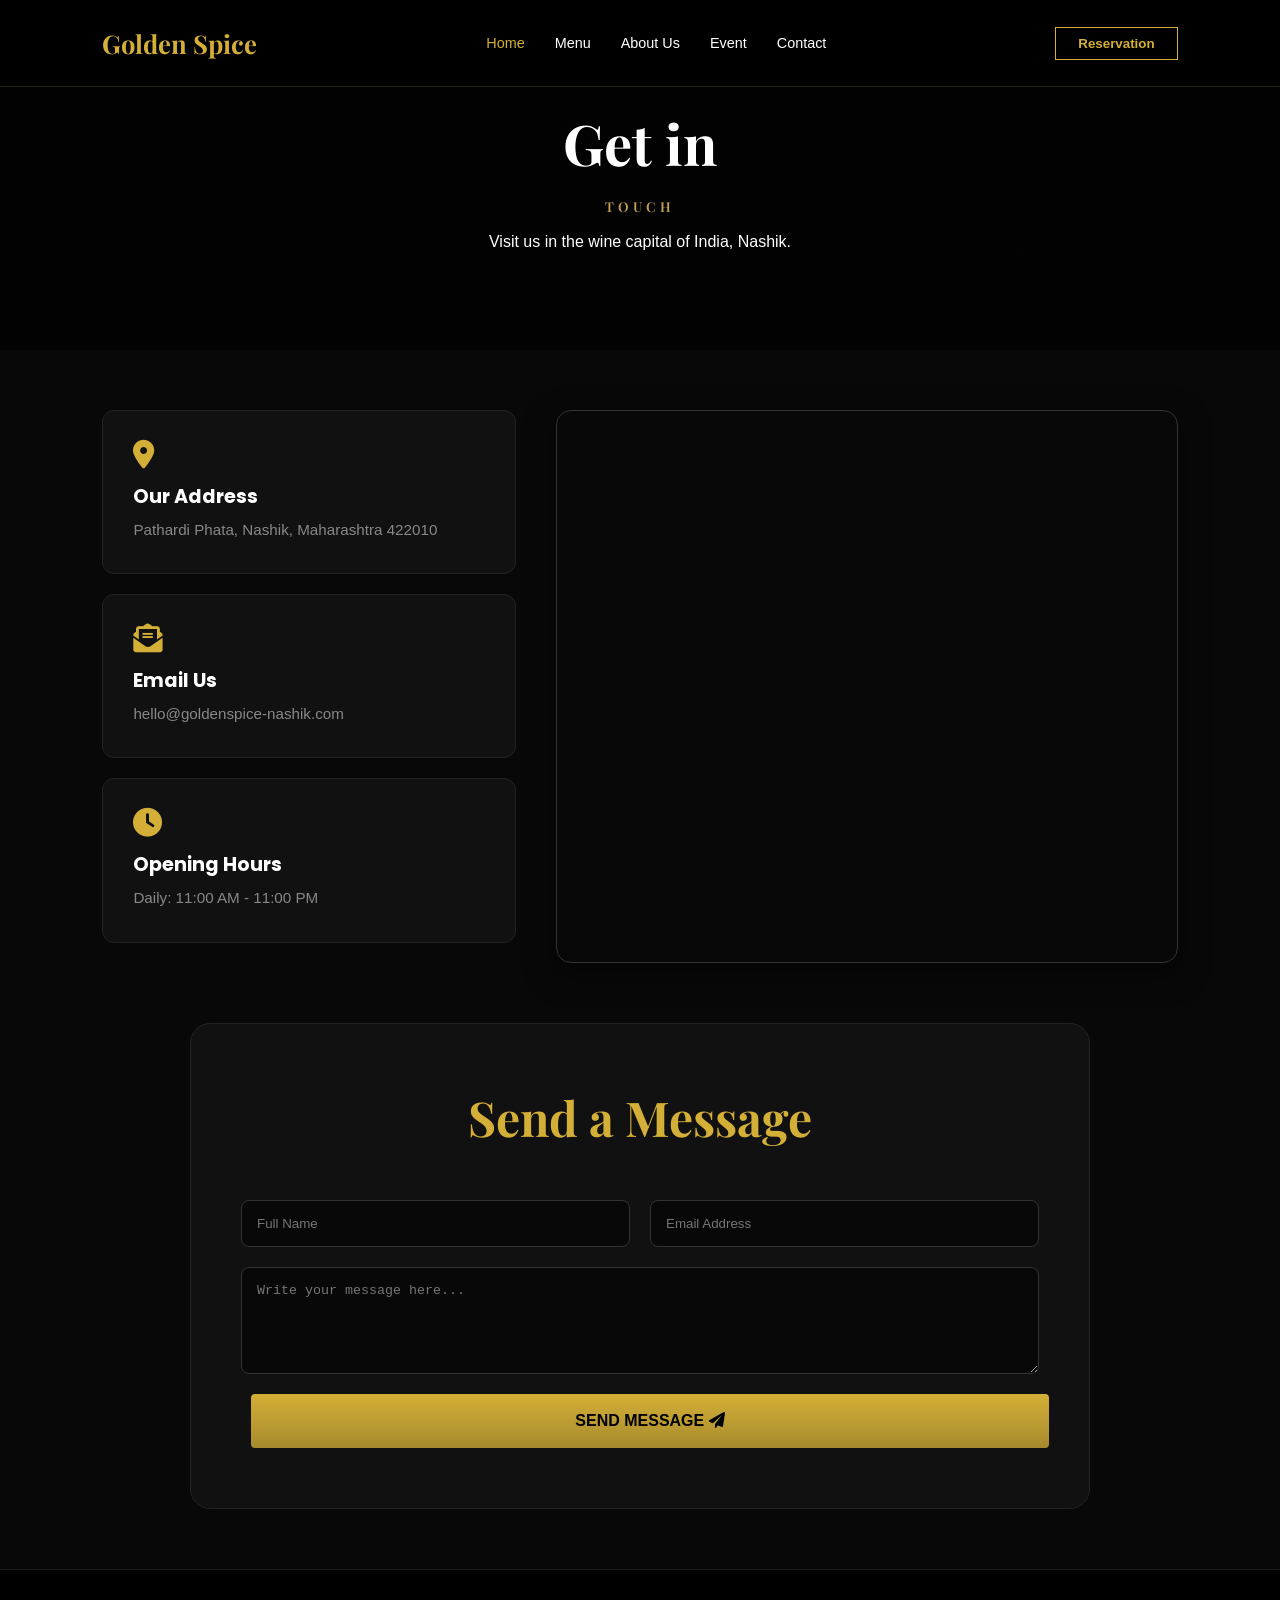
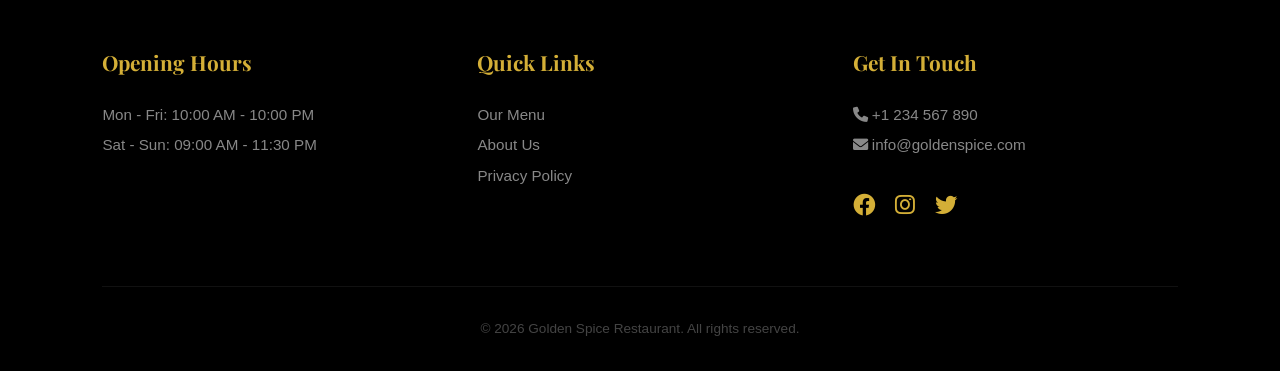
<file: Restaurant_Website/contact.html>
<!DOCTYPE html>
<html lang="en">
<head>
    <meta charset="UTF-8">
    <meta name="viewport" content="width=device-width, initial-scale=1.0">
    <title>Contact Golden Spice | Nashik</title>
    <link rel="stylesheet" href="style.css">
    <link href="https://fonts.googleapis.com/css2?family=Playfair+Display:ital,wght@0,700;1,400&family=Poppins:wght@300;400;600&display=swap" rel="stylesheet">
    <link rel="stylesheet" href="https://cdnjs.cloudflare.com/ajax/libs/font-awesome/6.0.0/css/all.min.css">
</head>
<body class="contact-page">

    <!-- Header will load here -->
        <div id="header"></div>

        <script>
        fetch("header.html")
        .then(response => response.text())
        .then(data => {
            document.getElementById("header").innerHTML = data;
        });
        </script>

    <header class="contact-hero">
        <div class="header-overlay">
            <h1>Get in <span class="gold-text">Touch</span></h1>
            <p>Visit us in the wine capital of India, Nashik.</p>
        </div>
    </header>

    <section class="contact-wrap">
        <div class="contact-grid">
            
            <div class="contact-details">
                <div class="detail-box">
                    <i class="fas fa-location-dot"></i>
                    <h3>Our Address</h3>
                    <p>Pathardi Phata, Nashik, Maharashtra 422010</p>
                </div>
                <div class="detail-box">
                    <i class="fas fa-envelope-open-text"></i>
                    <h3>Email Us</h3>
                    <p>hello@goldenspice-nashik.com</p>
                </div>
                <div class="detail-box">
                    <i class="fas fa-clock"></i>
                    <h3>Opening Hours</h3>
                    <p>Daily: 11:00 AM - 11:00 PM</p>
                </div>
            </div>

              <div class="map-box">
                <iframe 
                    src="https://www.google.com/maps/embed?pb=!1m18!1m12!1m3!1d60010.74148762516!2d73.7431110783203!3d19.9382216!2m3!1f0!2f0!3f0!3m2!1i1024!2i768!4f13.1!3m3!1m2!1s0x3bdd95738814571b%3A0x6739933993393393!2sNashik%2C%20Maharashtra!5e0!3m2!1sen!2sin!4v1711800000000!5m2!1sen!2sin" 
                    width="100%" 
                    height="100%" 
                    style="border:0;" 
                    allowfullscreen="" 
                    loading="lazy" 
                    referrerpolicy="no-referrer-when-downgrade">
                </iframe>
           </div>

        </div>

        <div class="message-section">
            <div class="form-card">
                <h2>Send a Message</h2>
                <form id="contactForm">
                    <div class="form-row">
                        <input type="text" placeholder="Full Name" required>
                        <input type="email" placeholder="Email Address" required>
                    </div>
                    <textarea placeholder="Write your message here..." rows="5" required></textarea>
                    <button type="submit" class="btn-solid-gold">Send Message <i class="fas fa-paper-plane"></i></button>
                </form>
            </div>
        </div>
    </section>

    <div id="footer"></div>

        <script>
        fetch("footer.html")
        .then(response => response.text())
        .then(data => {
            document.getElementById("footer").innerHTML = data;
        });
        </script>

</body>
</html>
</file>
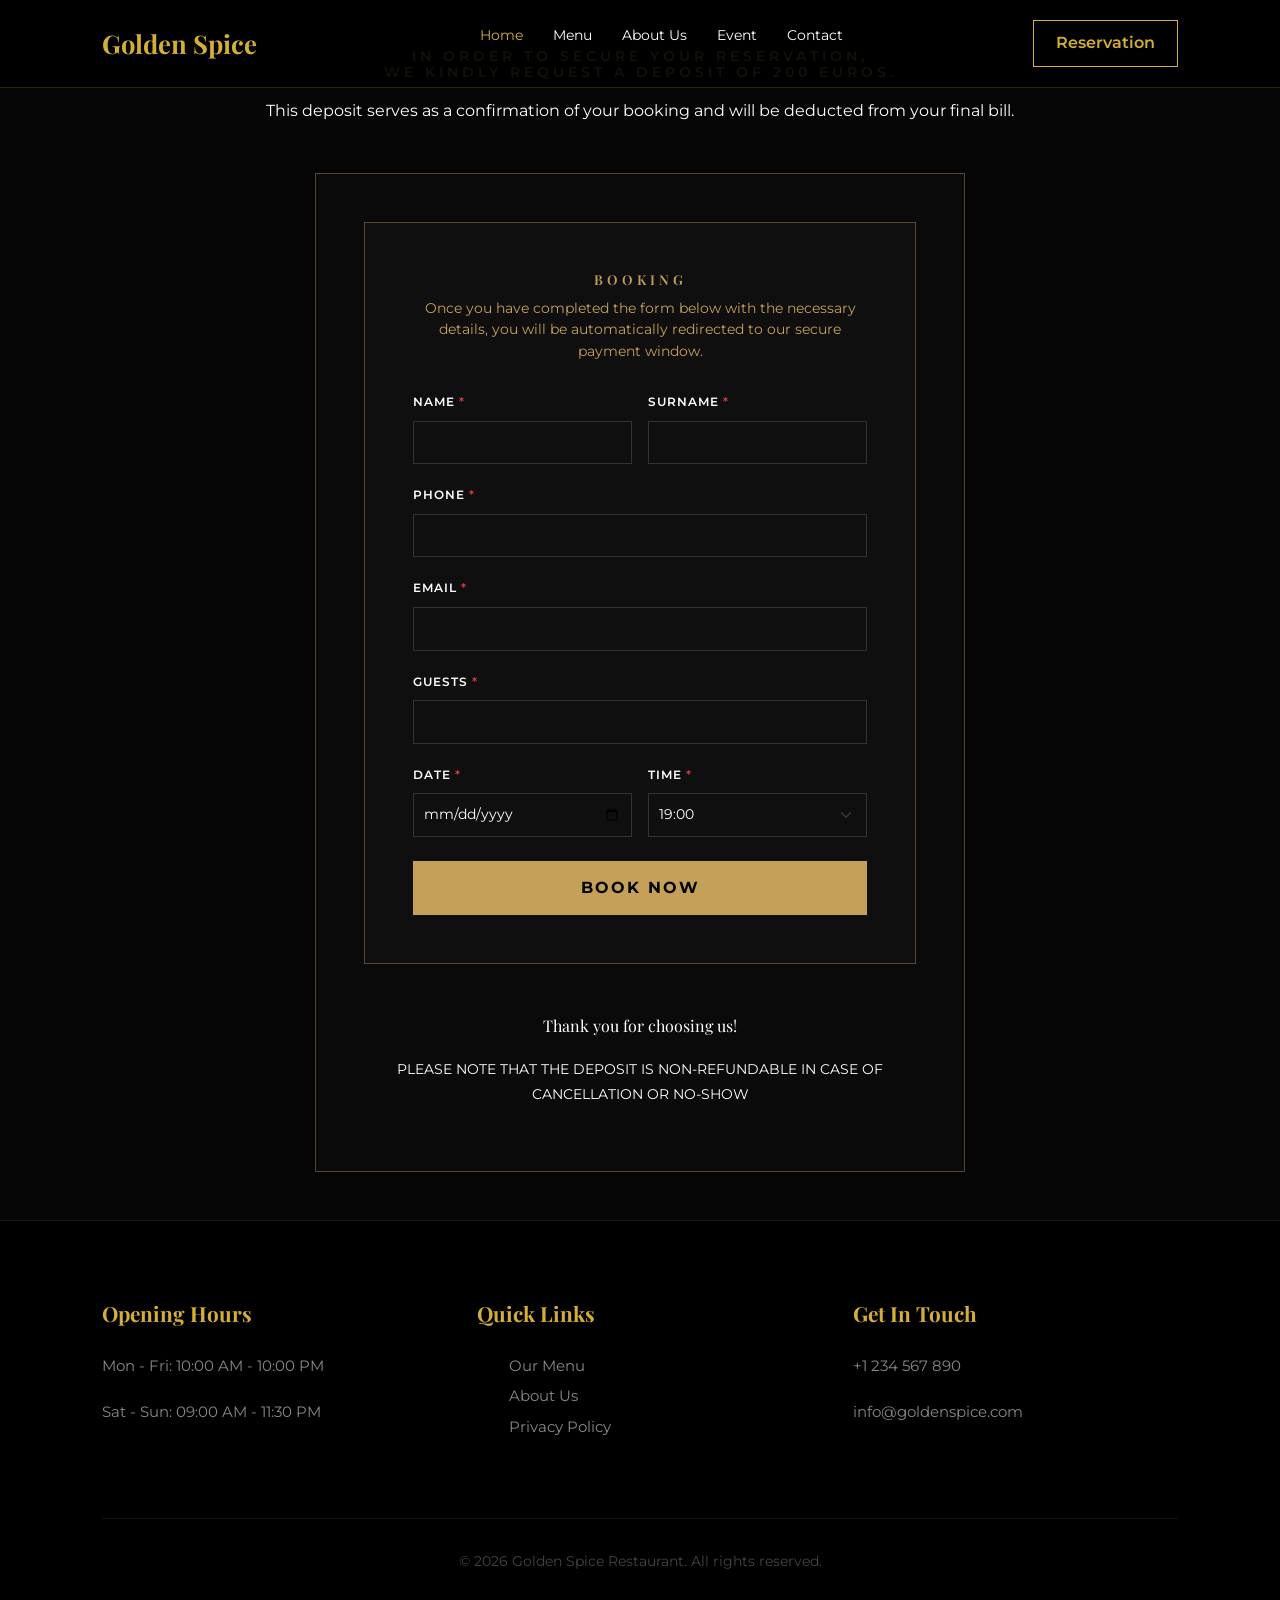
<file: Restaurant_Website/resevation.html>
<!DOCTYPE html>
<html lang="en">
<head>
    <meta charset="UTF-8">
    <meta name="viewport" content="width=device-width, initial-scale=1.0">
    <title>Booking & Registration | The Wilma</title>
    <link href="https://cdn.jsdelivr.net/npm/bootstrap@5.3.0/dist/css/bootstrap.min.css" rel="stylesheet">
    <link href="https://fonts.googleapis.com/css2?family=Playfair+Display:wght@400;700&family=Montserrat:wght@300;400;600&display=swap" rel="stylesheet">
    <link rel="stylesheet" href="style.css">
</head>
<body>
    <!-- Header will load here -->
        <div id="header"></div>

        <script>
        fetch("header.html")
        .then(response => response.text())
        .then(data => {
            document.getElementById("header").innerHTML = data;
        });
        </script>


    <section class="form-section py-5">
        <div class="container">  
            <div class="text-center mb-5 text-white">
                <p class="gold-text h5 mb-3">In order to secure your reservation, <br> we kindly request a deposit of 200 euros.</p>
                <p class="text-white ">This deposit serves as a confirmation of your booking and will be deducted from your final bill.</p>
            </div>

            <div class="booking-card mx-auto">
                <div class="booking-card mx-auto">
                <div class="container text-center text-white">
                 <h1 class="display-3 serif-text gold-text">BOOKING</h1>
        </div>
                <p class="form-info text-center">Once you have completed the form below with the necessary details, you will be automatically redirected to our secure payment window.</p>
                
                <form action="#" method="POST" class="mt-4">
                    <div class="row g-3">
                        <div class="col-md-6">
                            <label class="form-label">NAME <span class="text-danger">*</span></label>
                            <input type="text" class="form-control custom-input" required>
                        </div>
                        <div class="col-md-6">
                            <label class="form-label">SURNAME <span class="text-danger">*</span></label>
                            <input type="text" class="form-control custom-input" required>
                        </div>
                        <div class="col-12">
                            <label class="form-label">PHONE <span class="text-danger">*</span></label>
                            <input type="tel" class="form-control custom-input" required>
                        </div>
                        <div class="col-12">
                            <label class="form-label">EMAIL <span class="text-danger">*</span></label>
                            <input type="email" class="form-control custom-input" required>
                        </div>
                        <div class="col-12">
                            <label class="form-label">GUESTS <span class="text-danger">*</span></label>
                            <input type="number" class="form-control custom-input" min="1" required>
                        </div>
                        <div class="col-md-6">
                            <label class="form-label">DATE <span class="text-danger">*</span></label>
                            <input type="date" class="form-control custom-input" required>
                        </div>
                        <div class="col-md-6">
                            <label class="form-label">TIME <span class="text-danger">*</span></label>
                            <select class="form-select custom-input" required>
                                <option value="19:00">19:00</option>
                                <option value="20:00">20:00</option>
                                <option value="21:00">21:00</option>
                            </select>
                        </div>
                    </div>
                    
                    <button type="submit" class="btn btn-booking w-100 mt-4">BOOK NOW</button>
                </form>
            </div>

            <div class="text-center mt-5 text-white">
                <p class="serif-text">Thank you for choosing us!</p>
                <p class="small text-white small">PLEASE NOTE THAT THE DEPOSIT IS NON-REFUNDABLE IN CASE OF CANCELLATION OR NO-SHOW</p>
            </div>
        </div>
    </section>
<div id="footer"></div>

        <script>
        fetch("footer.html")
        .then(response => response.text())
        .then(data => {
            document.getElementById("footer").innerHTML = data;
        });
        </script>
</body>
</body>
</html>
</file>
<file: Restaurant_Website/style.css>
* {
    margin: 0;
    padding: 0;
    box-sizing: border-box;
}

body {
    background-color: #0a0a0a;
    color: #fff;
    font-family: 'Poppins', sans-serif;
    overflow-x: hidden;
}

/* Typography & Colors */
h1, h2, h3 { font-family: 'Playfair Display', serif; }
.gold-text { color: #d4af37; }

/* Navigation */
.top-nav {
    display: flex;
    justify-content: space-between;
    align-items: center;
    padding: 20px 8%;
    background: rgba(0, 0, 0, 0.9);
    position: absolute;
    width: 100%;
    z-index: 1000;
    border-bottom: 1px solid rgba(212, 175, 55, 0.2);
}

.logo-text {
    font-family: 'Playfair Display', serif;
    color: #d4af37;
    font-size: 1.6rem;
    font-weight: bold;
}

.nav-links {
    display: flex;
    list-style: none;
    gap: 30px;
}

.nav-links a {
    text-decoration: none;
    color: #fff;
    font-size: 0.9rem;
    transition: 0.3s;
}

.nav-links a.active, .nav-links a:hover { color: #d4af37; }

.res-btn {
    background: transparent;
    border: 1px solid #d4af37;
    color: #d4af37;
    padding: 8px 22px;
    cursor: pointer;
    font-weight: 600;
    transition: 0.3s;
}

.res-btn:hover { background: #d4af37; color: #000; }

/* Hero Section */
.hero {
    height: 100vh;
    background: url('https://images.unsplash.com/photo-1559339352-11d035aa65de?q=80&w=1500') no-repeat center center/cover;
    position: relative;
    display: flex;
    align-items: center;
}

.overlay {
    background: linear-gradient(to right, rgba(0, 0, 0, 0.9) 30%, rgba(0, 0, 0, 0.1) 100%);
    width: 100%;
    height: 100%;
    display: flex;
    align-items: center;
    padding-left: 8%;
}

.hero-content { max-width: 550px; text-align: center; }

.main-logo { font-size: 4.5rem; color: #d4af37; margin: 10px 0; }
.tagline { letter-spacing: 6px; font-weight: 600; font-size: 0.8rem; }
.divider { width: 80px; height: 2px; background: #d4af37; margin: 20px auto; }

.btn-solid-gold, .btn-outline-gold {
    padding: 12px 28px;
    margin: 10px;
    cursor: pointer;
    font-weight: 600;
    text-transform: uppercase;
    font-size: 0.75rem;
    border-radius: 4px;
    transition: 0.3s;
}

.btn-solid-gold { background: linear-gradient(to bottom, #d4af37, #a68a2d); border: none; color: #000; }
.btn-outline-gold { background: transparent; border: 1px solid #d4af37; color: #d4af37; }

/* --- Global Reset & Base Styles --- */
* {
    margin: 0;
    padding: 0;
    box-sizing: border-box;
}

body {
    font-family: 'Poppins', sans-serif;
    background-color: #050505;
    color: #fff;
    line-height: 1.6;
    overflow-x: hidden;
}

.gold-text { color: #d4af37; }

/* --- Special Dishes Section (THE FIX) --- */
.special-dishes {
    padding: 80px 8%;
    text-align: center;
}

.section-header h2 {
    font-family: 'Playfair Display', serif;
    font-size: 2.5rem;
    margin-bottom: 10px;
}

.section-subtitle {
    color: #888;
    margin-bottom: 40px;
}

/* Grid layout for the dishes */
.dish-grid {
    display: grid;
    grid-template-columns: repeat(3, 1fr); /* 3 columns on desktop */
    gap: 30px;
    margin-top: 20px;
}

.dish-card {
    background: #111;
    padding: 20px;
    border-radius: 15px;
    border: 1px solid #222;
    transition: 0.3s ease;
}

.dish-card:hover {
    border-color: #d4af37;
    transform: translateY(-10px);
}

.dish-card img {
    width: 100%;
    height: 200px;
    object-fit: cover;
    border-radius: 10px;
    margin-bottom: 15px;
}

.dish-card h3 {
    font-family: 'Playfair Display', serif;
    font-size: 1.4rem;
    margin-bottom: 10px;
}

.dish-card p {
    font-size: 0.9rem;
    color: #aaa;
    margin-bottom: 15px;
}

.price {
    font-weight: 600;
    color: #d4af37;
    font-size: 1.2rem;
    margin-bottom: 15px;
}

.order-btn {
    background: transparent;
    border: 1px solid #d4af37;
    color: #d4af37;
    padding: 10px 20px;
    cursor: pointer;
    transition: 0.3s;
    width: 100%;
    border-radius: 5px;
}

.order-btn:hover {
    background: #d4af37;
    color: #000;
}

/* --- Enhanced Review Styles --- */
.review-top {
    display: flex;
    justify-content: space-between;
    font-size: 0.75rem;
    margin-bottom: 15px;
    color: #666;
}

.verified-tag {
    color: #2ecc71; /* Green for trust */
    font-weight: 600;
}

.review-text {
    font-style: italic;
    color: #ccc;
    margin: 15px 0;
}

.dish-tag {
    font-size: 0.8rem;
    padding-top: 10px;
    border-top: 1px solid #222;
    color: #888;
}

.review-footer {
    margin-top: 40px;
    text-align: center;
}

.review-footer p {
    margin-bottom: 15px;
    color: #888;
}

/* Make container scrollable on mobile like the menu */
@media (max-width: 768px) {
    .review-container {
        display: flex;
        overflow-x: auto;
        gap: 20px;
        padding-bottom: 20px;
        scrollbar-width: none;
    }
    .review-card {
        min-width: 300px;
    }
}

/* --- RESPONSIVE MEDIA QUERIES --- */

/* For Tablets (IPads) */
@media (max-width: 992px) {
    .dish-grid {
        grid-template-columns: repeat(2, 1fr); /* 2 columns */
    }
    
    .hero h1 { font-size: 3.5rem; }
}

/* For Mobile Phones */
@media (max-width: 768px) {
    .special-dishes, .reviews {
        padding: 60px 5%;
    }

    .dish-grid {
        grid-template-columns: 1fr; /* 1 column only */
    }

    .hero-content h1 {
        font-size: 2.8rem;
    }

    .hero-btns {
        display: flex;
        flex-direction: column;
        gap: 15px;
    }

    .btn-solid-gold, .btn-outline-gold {
        width: 100%;
    }
}

/* Reviews */
.reviews { padding: 80px 8%; background: #050505; text-align: center; }

.review-card {
    background: rgba(255, 255, 255, 0.03);
    padding: 40px;
    border-radius: 15px;
    border-left: 4px solid #d4af37;
    text-align: left;
    max-width: 750px;
    margin: 40px auto 0;
}

.user-info { display: flex; align-items: center; gap: 15px; margin-bottom: 15px; }
.user-info img { width: 55px; height: 55px; border-radius: 50%; }
.stars { color: #d4af37; font-size: 0.9rem; }

/* Footer */
.main-footer {
    background: #000;
    padding: 80px 8% 30px;
    border-top: 1px solid #1a1a1a;
}

.footer-container {
    display: flex;
    justify-content: space-between;
    flex-wrap: wrap;
    gap: 50px;
}

.footer-box { flex: 1; min-width: 250px; }
.footer-box h3 { color: #d4af37; margin-bottom: 25px; font-size: 1.3rem; }
.footer-box p, .footer-box ul { color: #888; line-height: 2; font-size: 0.95rem; }
.footer-box ul { list-style: none; }
.footer-box ul a { text-decoration: none; color: #888; transition: 0.3s; }
.footer-box ul a:hover { color: #d4af37; padding-left: 5px; }

.social-icons { margin-top: 25px; display: flex; gap: 20px; }
.social-icons a { color: #d4af37; font-size: 1.4rem; transition: 0.4s; }
.social-icons a:hover { transform: translateY(-5px); color: #fff; }

.footer-bottom {
    text-align: center;
    margin-top: 60px;
    padding-top: 30px;
    border-top: 1px solid #111;
    color: #444;
    font-size: 0.85rem;
}

/*contact section */

.contact-page { background: #080808; color: #fff; }

.internal-nav { position: relative; background: #000; padding: 15px 8%; }

.contact-hero {
    height: 350px;
    background: linear-gradient(rgba(0,0,0,0.7), rgba(0,0,0,0.7)), 
                url('https://images.unsplash.com/photo-1514362545857-3bc16c4c7d1b?q=80&w=1500');
    background-size: cover;
    background-position: center;
    display: flex;
    align-items: center;
    justify-content: center;
    text-align: center;
}

.contact-hero h1 { font-size: 3.5rem; margin-bottom: 10px; }

.contact-wrap { padding: 60px 8%; max-width: 1400px; margin: auto; }

.contact-grid {
    display: grid;
    grid-template-columns: 1fr 1.5fr;
    gap: 40px;
    margin-bottom: 60px;
}

/* Detail Boxes */
.detail-box {
    background: #111;
    padding: 30px;
    border-radius: 12px;
    border: 1px solid #222;
    margin-bottom: 20px;
    transition: 0.3s;
}

.detail-box:hover { border-color: #d4af37; transform: translateX(10px); }
.detail-box i { color: #d4af37; font-size: 1.8rem; margin-bottom: 15px; display: block; }
.detail-box h3 { font-size: 1.2rem; margin-bottom: 8px; font-family: 'Poppins', sans-serif; }
.detail-box p { color: #888; font-size: 0.95rem; }

/* Map Styling */
.map-box {
    border-radius: 15px;
    overflow: hidden;
    border: 1px solid #333;
    box-shadow: 0 10px 30px rgba(0,0,0,0.5);
}

/* Message Form Card */
.message-section { display: flex; justify-content: center; }
.form-card {
    background: #111;
    padding: 50px;
    border-radius: 20px;
    width: 100%;
    max-width: 900px;
    border: 1px solid #222;
}

.form-card h2 { text-align: center; margin-bottom: 40px; color: #d4af37; }
.form-row { display: flex; gap: 20px; margin-bottom: 20px; }
.form-card input, .form-card textarea {
    width: 100%;
    padding: 15px;
    background: #080808;
    border: 1px solid #333;
    color: #fff;
    border-radius: 8px;
    outline: none;
    transition: 0.3s;
}

.form-card input:focus, .form-card textarea:focus { border-color: #d4af37; background: #000; }

.form-card .btn-solid-gold {
    width: 100%;
    padding: 18px;
    margin-top: 10px;
    font-size: 1rem;
}

/* Responsive Design */
@media (max-width: 992px) {
    .contact-grid { grid-template-columns: 1fr; }
    .form-row { flex-direction: column; }
    .contact-hero h1 { font-size: 2.5rem; }
}
/* about us */
/* ==========================================================================
   1. VARIABLES & RESET
   ========================================================================== */
:root {
    --bg-dark: #0a0e12;
    --bg-card: #12171d;
    --accent-gold: #c5a059;
    --accent-gold-hover: #e0b86d;
    --text-light: #e0e0e0;
    --text-muted: #a0a0a0;
    --transition: all 0.4s cubic-bezier(0.165, 0.84, 0.44, 1);
}

* {
    box-sizing: border-box;
    margin: 0;
    padding: 0;
}

html {
    scroll-behavior: smooth;
}

body {
    background-color: var(--bg-dark);
    color: var(--text-light);
    font-family: 'Poppins', sans-serif;
    line-height: 1.8;
    overflow-x: hidden;
}

/* ==========================================================================
   2. REUSABLE COMPONENTS
   ========================================================================== */
.container {
    max-width: 1200px;
    margin: 0 auto;
    padding: 0 20px;
}

.section-padding {
    padding: 100px 0;
}

.gold-text {
    color: var(--accent-gold);
    text-transform: uppercase;
    letter-spacing: 4px;
    font-size: 0.85rem;
    font-weight: 600;
    display: block;
    margin-bottom: 10px;
}

.section-intro {
    text-align: center;
    margin-bottom: 60px;
}

h1, h2, h3, h4 {
    font-family: 'Playfair Display', serif;
    font-weight: 700;
}

h2 { font-size: 3rem; margin-bottom: 20px; }
h3 { font-size: 2.5rem; line-height: 1.2; }

.btn-gold {
    display: inline-block;
    padding: 16px 45px;
    background-color: var(--accent-gold);
    color: #1a1a1a;
    text-decoration: none;
    font-weight: 600;
    text-transform: uppercase;
    letter-spacing: 2px;
    font-size: 0.9rem;
    border-radius: 4px;
    transition: var(--transition);
}

.btn-gold:hover {
    background-color: var(--accent-gold-hover);
    transform: translateY(-3px);
    box-shadow: 0 10px 20px rgba(197, 160, 89, 0.2);
}

/* ==========================================================================
   3. HERO SECTION
   ========================================================================== */
.about-hero {
    height: 60vh;
    background: linear-gradient(rgba(0,0,0,0.7), rgba(0,0,0,0.7)), 
                url('https://images.unsplash.com/photo-1514362545857-3bc16c4c7d1b?auto=format&fit=crop&w=1200&q=80');
    background-size: cover;
    background-position: center;
    background-attachment: fixed; /* Parallax effect */
    display: flex;
    align-items: center;
    justify-content: center;
    text-align: center;
}

.about-hero h1 {
    font-size: clamp(2.5rem, 8vw, 4.5rem);
    color: #fff;
}

/* ==========================================================================
   4. CONTENT BLOCKS (Rows & Mission)
   ========================================================================== */
.about-row {
    display: flex;
    align-items: center;
    gap: 80px;
    padding: 100px 0;
}

.about-image {
    flex: 1;
}

.image-wrapper img {
    width: 100%;
    height: auto;
    border-radius: 4px;
    box-shadow: 20px 20px 0px var(--bg-card);
    display: block;
}

.about-content {
    flex: 1;
}

.signature {
    font-family: 'Playfair Display', serif;
    font-style: italic;
    font-size: 2.2rem;
    color: var(--accent-gold);
    margin-top: 30px;
    display: block;
}

.mission-section {
    display: flex;
    gap: 30px;
    margin-bottom: 100px;
}

.mission-card {
    flex: 1;
    background: rgba(255,255,255,0.02);
    padding: 50px 40px;
    border-radius: 12px;
    text-align: center;
    border: 1px solid rgba(255,255,255,0.05);
    transition: var(--transition);
}

.mission-card:hover {
    background: rgba(255,255,255,0.05);
    transform: translateY(-10px);
    border-color: var(--accent-gold);
}

.icon-circle {
    font-size: 3rem;
    margin-bottom: 25px;
    display: block;
}

/* ==========================================================================
   5. GRIDS (Stats, Values, Chefs)
   ========================================================================== */
.stats-grid {
    display: grid;
    grid-template-columns: repeat(auto-fit, minmax(200px, 1fr));
    gap: 20px;
    background: var(--bg-card);
    padding: 60px 40px;
    border-radius: 15px;
    text-align: center;
    margin-bottom: 100px;
    border: 1px solid rgba(197, 160, 89, 0.1);
}

.stat-number {
    font-family: 'Playfair Display', serif;
    font-size: 3.5rem;
    color: var(--accent-gold);
    font-weight: bold;
    line-height: 1;
}

.values-grid {
    display: grid;
    grid-template-columns: repeat(auto-fit, minmax(300px, 1fr));
    gap: 50px;
    margin-bottom: 100px;
}

.value-item {
    border-left: 2px solid var(--accent-gold);
    padding: 0 0 20px 30px;
    transition: var(--transition);
}

.value-item:hover {
    border-left-width: 8px;
}

.chef-grid {
    display: grid;
    grid-template-columns: repeat(auto-fit, minmax(280px, 1fr));
    gap: 35px;
}

.chef-card {
    background: var(--bg-card);
    border-radius: 15px;
    overflow: hidden;
    transition: var(--transition);
}

.chef-card:hover {
    transform: scale(1.03);
}

.chef-img img {
    width: 100%;
    height: 400px;
    object-fit: cover;
    filter: sepia(20%); /* Adds a warm, premium feel */
}

.chef-info {
    padding: 30px;
    text-align: center;
}

/* ==========================================================================
   6. CTA & FOOTER AREA
   ========================================================================== */
.cta-box {
    background: linear-gradient(rgba(0,0,0,0.8), rgba(0,0,0,0.8)), 
                url('https://images.unsplash.com/photo-1414235077428-338989a2e8c0?q=80&w=1200&auto=format');
    background-size: cover;
    padding: 100px 40px;
    text-align: center;
    border-radius: 20px;
    border: 1px solid rgba(197, 160, 89, 0.3);
    margin: 80px 0;
}

/* ==========================================================================
   7. RESPONSIVE MEDIA QUERIES
   ========================================================================== */
@media (max-width: 992px) {
    .about-row { gap: 40px; }
    h2 { font-size: 2.5rem; }
}

@media (max-width: 768px) {
    .about-row { flex-direction: column; text-align: center; padding: 60px 0; }
    .mission-section { flex-direction: column; }
    .about-hero { height: 40vh; }
    .image-wrapper img { box-shadow: 10px 10px 0px var(--bg-card); }
}

/* ==========================================================================
   MENU SECTION - CLEAN & FIXED
   ========================================================================== */

.menu-page { background-color: #050505; color: #fff; }

.menu-header {
    height: 350px; /* Slightly taller for better look */
    background: linear-gradient(rgba(0,0,0,0.7), rgba(0,0,0,0.7)), 
                url('https://images.unsplash.com/photo-1514362545857-3bc16c4c7d1b?q=80&w=1500');
    background-size: cover;
    background-position: center;
    display: flex;
    align-items: center;
    justify-content: center;
    text-align: center;
}

.menu-main { padding: 60px 8%; }

/* Grid layout */
.menu-display {
    display: grid;
    grid-template-columns: repeat(auto-fit, minmax(300px, 1fr));
    gap: 30px;
}
/* --- Category Buttons --- */
.menu-categories {
    display: flex;
    justify-content: center;
    gap: 15px;
    margin-bottom: 40px;
    flex-wrap: wrap;
}

.filter-btn {
    background: transparent;
    border: 1px solid #d4af37;
    color: #fff;
    padding: 10px 25px;
    border-radius: 25px;
    cursor: pointer;
    font-weight: 600;
    transition: 0.3s;
}

.filter-btn.active, .filter-btn:hover {
    background: #d4af37;
    color: #000;
}

/* --- Responsive Menu Grid --- */
.menu-display {
    display: grid;
    grid-template-columns: repeat(auto-fit, minmax(300px, 1fr));
    gap: 30px;
    padding-top: 20px;
}

/* --- Dish Card --- */
.menu-card {
    background: #111;
    border-radius: 15px;
    border: 1px solid #222;
    overflow: hidden;
    transition: 0.3s;
}

.menu-card:hover {
    border-color: #d4af37;
    transform: translateY(-5px);
}

.card-img {
    height: 220px; /* Fixed height for consistency */
    width: 100%;
    position: relative;
    background-color: #222;
    overflow: hidden;
}

.card-img img {
    width: 100%;
    height: 100%;
    object-fit: cover; /* Ensures Misal image is never squashed */
    display: block;
}

/* --- Indicators & Info --- */
.veg-tag {
    position: absolute;
    bottom: 10px;
    left: 10px;
    background: rgba(0,0,0,0.8);
    padding: 5px 12px;
    border-radius: 5px;
    font-size: 0.75rem;
    display: flex;
    align-items: center;
    gap: 8px;
}

.dot { width: 10px; height: 10px; border-radius: 50%; }
.veg { background: #2ecc71; box-shadow: 0 0 5px #2ecc71; }
.non-veg { background: #e74c3c; box-shadow: 0 0 5px #e74c3c; }

.card-info { padding: 20px; }

.title-price {
    display: flex;
    justify-content: space-between;
    margin-bottom: 10px;
}

.title-price h3 { font-size: 1.2rem; color: #fff; font-family: 'Playfair Display', serif; }
.price { color: #d4af37; font-weight: bold; }

.card-info p {
    color: #888;
    font-size: 0.9rem;
    line-height: 1.4;
    margin-bottom: 20px;
}

.add-to-cart {
    width: 100%;
    padding: 12px;
    background: transparent;
    border: 1px solid #d4af37;
    color: #d4af37;
    font-weight: bold;
    cursor: pointer;
    transition: 0.3s;
    border-radius: 5px;
}

.add-to-cart:hover {
    background: #d4af37;
    color: #000;
}

/* --- Mobile View: Smooth Horizontal Swipe --- */
@media (max-width: 768px) {
    .menu-display {
        display: flex;
        overflow-x: auto;
        scroll-snap-type: x mandatory;
        padding-bottom: 25px;
        gap: 20px;
        scrollbar-width: none; /* Hides scrollbar on Firefox */
    }
    
    .menu-display::-webkit-scrollbar { display: none; } /* Hides scrollbar on Chrome */
    
    .menu-card {
        min-width: 85%;
        scroll-snap-align: center;
    }
    
    .menu-main { padding: 40px 5%; }
}
.card-img {
    height: 300px; /* Increased from 220px to fit more of the plate */
    width: 100%;
    position: relative;
    background-color: #000;
    overflow: hidden;
}
.menu-card:hover .card-img img {
    transform: scale(1.1); /* Slight zoom-in effect */
    transition: transform 0.5s ease;
}


/*events */
@import url('https://fonts.googleapis.com/css2?family=Playfair+Display:ital,wght@0,400;0,700;1,400&family=Montserrat:wght@300;400;600&display=swap');

:root {
    --dark-bg: #0b1315;
    --dark-accent: #121d20;
    --gold: #c5a059;
}

body {
    background-color: var(--dark-bg);
    font-family: 'Montserrat', sans-serif;
    color: #ffffff;
}

.serif-text { font-family: 'Playfair Display', serif; }
.text-gold { color: var(--gold) !important; }
.tracking-widest { letter-spacing: 0.25rem; font-size: 0.75rem; }

/* Hero Section */
.hero-section {
    height: 80vh;
    background: linear-gradient(rgba(11, 19, 21, 0.7), rgba(11, 19, 21, 0.7)), 
                url('https://images.unsplash.com/photo-1517248135467-4c7edcad34c4?auto=format&fit=crop&q=80&w=1600');
    background-size: cover;
    background-position: center;
}

/* Featured Section */
.event-image-container { position: relative; padding: 20px; }
.event-main-img { border: 1px solid rgba(197, 160, 89, 0.3); }
.leaf-overlay {
    position: absolute; bottom: -50px; left: -30px; width: 220px; z-index: 5;
}

/* Event Cards */
.bg-black-lighter { background-color: var(--dark-accent); }

.event-card {
    background: var(--dark-bg);
    border: 1px solid rgba(197, 160, 89, 0.1);
    transition: transform 0.3s ease;
    height: 100%;
}

.event-card:hover {
    transform: translateY(-10px);
    border-color: var(--gold);
}

.card-img-wrapper {
    overflow: hidden;
    height: 250px;
}

.card-img-wrapper img {
    width: 100%;
    height: 100%;
    object-fit: cover;
    transition: transform 0.5s ease;
}

.event-card:hover .card-img-wrapper img {
    transform: scale(1.1);
}

.card-body-custom { padding: 2rem; }

/* Gold Elements */
.gold-line {
    width: 60px;
    height: 2px;
    background: var(--gold);
    margin-top: 15px;
}

.btn-gold {
    background-color: var(--gold);
    color: var(--dark-bg);
    font-weight: 600;
    transition: all 0.3s ease;
}

.btn-gold:hover {
    background-color: #e2c07d;
    transform: scale(1.05);
}

/*reservation sction */ 
/* Color Palette */
:root {
    --bg-black: #050505;
    --gold: #c5a059;
    --gold-hover: #e2c07d;
    --border-color: rgba(197, 160, 89, 0.4);
}

body {
    background-color: var(--bg-black);
    font-family: 'Montserrat', sans-serif;
    color: #ffffff;
}

.serif-text {
    font-family: 'Playfair Display', serif;
}

.gold-text {
    color: var(--gold);
}

/* Hero Section */
.booking-hero {
    height: 60vh;
    background: linear-gradient(rgba(0,0,0,0.7), rgba(0,0,0,0.8)), 
                url('https://images.unsplash.com/photo-1514362545857-3bc16c4c7d1b?auto=format&fit=crop&q=80&w=1600');
    background-size: cover;
    background-position: center;
    display: flex;
    align-items: center;
    justify-content: center;
}

.hero-subtext {
    max-width: 600px;
    font-size: 0.9rem;
    line-height: 1.8;
    color: #cccccc;
}

/* Booking Card / Form Styling */
.booking-card {
    max-width: 650px;
    border: 1px solid var(--border-color);
    padding: 3rem;
    background-color: rgba(255, 255, 255, 0.02);
}

.form-info {
    font-size: 0.85rem;
    color: var(--gold);
    line-height: 1.6;
}

.form-label {
    font-size: 0.75rem;
    font-weight: 600;
    letter-spacing: 1px;
    margin-bottom: 8px;
    color: #ffffff;
}

.custom-input {
    background-color: transparent !important;
    border: 1px solid #333 !important;
    border-radius: 0 !important;
    color: #ffffff !important;
    font-size: 0.9rem;
    padding: 10px;
}

.custom-input:focus {
    border-color: var(--gold) !important;
    box-shadow: none !important;
}

/* Button Styling */
.btn-booking {
    background-color: var(--gold);
    color: #000;
    border-radius: 0;
    font-weight: 700;
    letter-spacing: 2px;
    padding: 15px;
    border: none;
    transition: all 0.3s ease;
}

.btn-booking:hover {
    background-color: var(--gold-hover);
    transform: translateY(-2px);
}

/* Scroll Arrow Animation */
.scroll-arrow {
    animation: bounce 2s infinite;
}

@keyframes bounce {
    0%, 20%, 50%, 80%, 100% {transform: translateY(0);}
    40% {transform: translateY(-10px);}
    60% {transform: translateY(-5px);}
}

/* Responsive Fixes */
@media (max-width: 768px) {
    .booking-card {
        padding: 1.5rem;
        margin: 10px;
    }
}

/* --- Split Review Layout --- */
.reviews-split-layout {
    display: grid;
    grid-template-columns: 1.2fr 0.8fr; /* Left side wider than right side */
    gap: 40px;
    align-items: start;
    padding: 0 8%;
    margin-top: 40px;
}

/* Left Feed Styling */
.reviews-feed {
    max-height: 600px;
    overflow-y: auto;
    padding-right: 15px;
    scrollbar-width: thin;
    scrollbar-color: #d4af37 #111;
}

/* Right Form Styling */
.review-submission-box .form-card {
    background: #111;
    padding: 30px;
    border-radius: 15px;
    border: 1px solid #222;
    text-align: left;
}

.review-submission-box h3 {
    font-size: 1.5rem;
    margin-bottom: 10px;
}

.review-submission-box input, 
.review-submission-box select, 
.review-submission-box textarea {
    width: 100%;
    margin-bottom: 15px;
    padding: 12px;
    background: #080808;
    border: 1px solid #333;
    color: #fff;
    border-radius: 5px;
}

.interactive-stars {
    color: #d4af37;
    margin-bottom: 15px;
    font-size: 1.1rem;
}

/* Responsive: Stack them on mobile */
@media (max-width: 992px) {
    .reviews-split-layout {
        grid-template-columns: 1fr;
    }
    .reviews-feed {
        max-height: none;
        overflow: visible;
    }
}

/* =========================================================
   EXTRA RESPONSIVE IMPROVEMENTS (NO CHANGES TO EXISTING CSS)
   ========================================================= */

/* Ultra Small Devices (phones < 480px) */
@media (max-width: 480px) {

    .top-nav {
        flex-direction: column;
        gap: 10px;
        padding: 15px 5%;
    }

    .nav-links {
        flex-direction: column;
        gap: 10px;
        text-align: center;
    }

    .hero {
        height: auto;
        padding: 80px 0;
    }

    .hero-content {
        max-width: 100%;
        padding: 0 15px;
    }

    .main-logo {
        font-size: 2.2rem;
    }

    .tagline {
        font-size: 0.7rem;
        letter-spacing: 3px;
    }

    .divider {
        margin: 15px auto;
    }

    .dish-card img {
        height: 180px;
    }

    .review-card {
        padding: 25px;
    }

    .footer-container {
        flex-direction: column;
        gap: 30px;
    }

    .contact-hero h1 {
        font-size: 2rem;
    }

    .form-card {
        padding: 25px;
    }

    .about-hero h1 {
        font-size: 2rem;
    }

    .menu-header {
        height: 250px;
    }
}


/* Small Tablets & Large Phones */
@media (max-width: 600px) {

    .hero-content h1 {
        font-size: 2.3rem;
    }

    .section-header h2 {
        font-size: 2rem;
    }

    .dish-grid {
        gap: 20px;
    }

    .menu-card {
        min-width: 90%;
    }

    .card-img {
        height: 220px;
    }

    .chef-img img {
        height: 280px;
    }
}


/* Medium Devices (Tablets) */
@media (max-width: 900px) {

    .top-nav {
        padding: 15px 5%;
    }

    .hero-content {
        text-align: center;
        margin: auto;
    }

    .reviews-split-layout {
        gap: 20px;
    }

    .contact-wrap {
        padding: 40px 5%;
    }

    .about-row {
        gap: 30px;
    }
}


/* Large Screens (Desktops > 1200px) */
@media (min-width: 1200px) {

    .container {
        max-width: 1300px;
    }

    .hero-content {
        max-width: 650px;
    }

    .dish-grid {
        grid-template-columns: repeat(3, 1fr);
    }

    .menu-display {
        grid-template-columns: repeat(4, 1fr);
    }
}


/* Extra Large Screens (4K, Ultra-wide) */
@media (min-width: 1600px) {

    body {
        font-size: 18px;
    }

    .container {
        max-width: 1500px;
    }

    .hero-content {
        max-width: 750px;
    }

    .main-logo {
        font-size: 5.5rem;
    }
}
</file>
